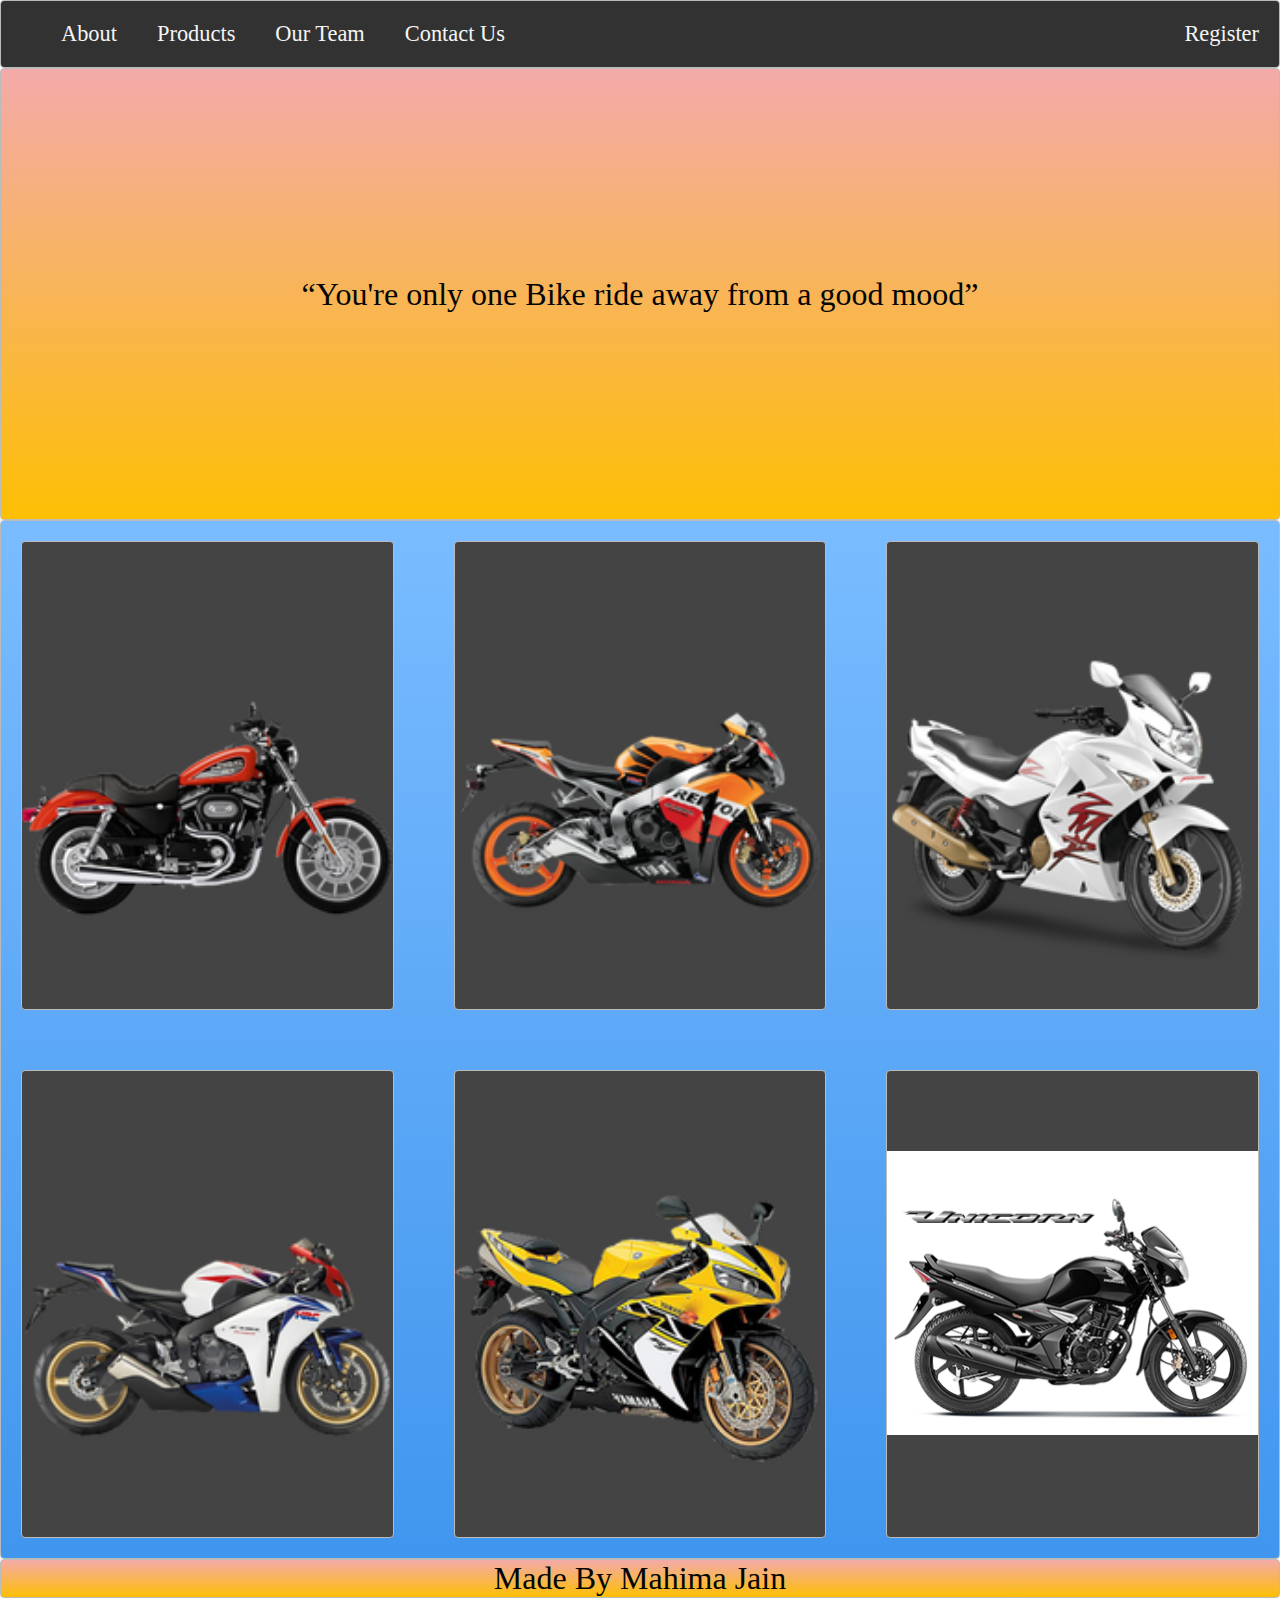
<file: index.html>
<!DOCTYPE html>
<html>
<head>
  <title>Layout Master</title>
  <link rel="stylesheet" type="text/css" href="./style.css">
</head>
<body>
  <nav class="zone black">
    <ul class="main-nav">
        <li><a href="">About</a></li>
        <li><a href="">Products</a></li>
        <li><a href="">Our Team</a></li>
        <li><a href="">Contact Us</a></li>
        <li class="push"><a href="registration/register.html">Register</a></li>
    </ul>
  </nav>
  <div class="container zone yellow">“You're only one Bike ride away from a good mood”</div>
  <div class="zone blue grid-wrapper">
   
    <div class="box zone"><img src="./img/6.png"></div>
    <div class="box zone"><img src="./img/4.png"></div>
    <div class="box zone"><img src="./img/3.png"></div>
    <div class="box zone"><img src="./img/2.png"></div>
    <div class="box zone"><img src="./img/1.png"></div>
    <div class="box zone"><img src="./img/hondaunicorn.png"></div>
  </div>
  <footer class="zone yellow">Made By Mahima Jain</footer>
</div>
</body>
</html>
</file>
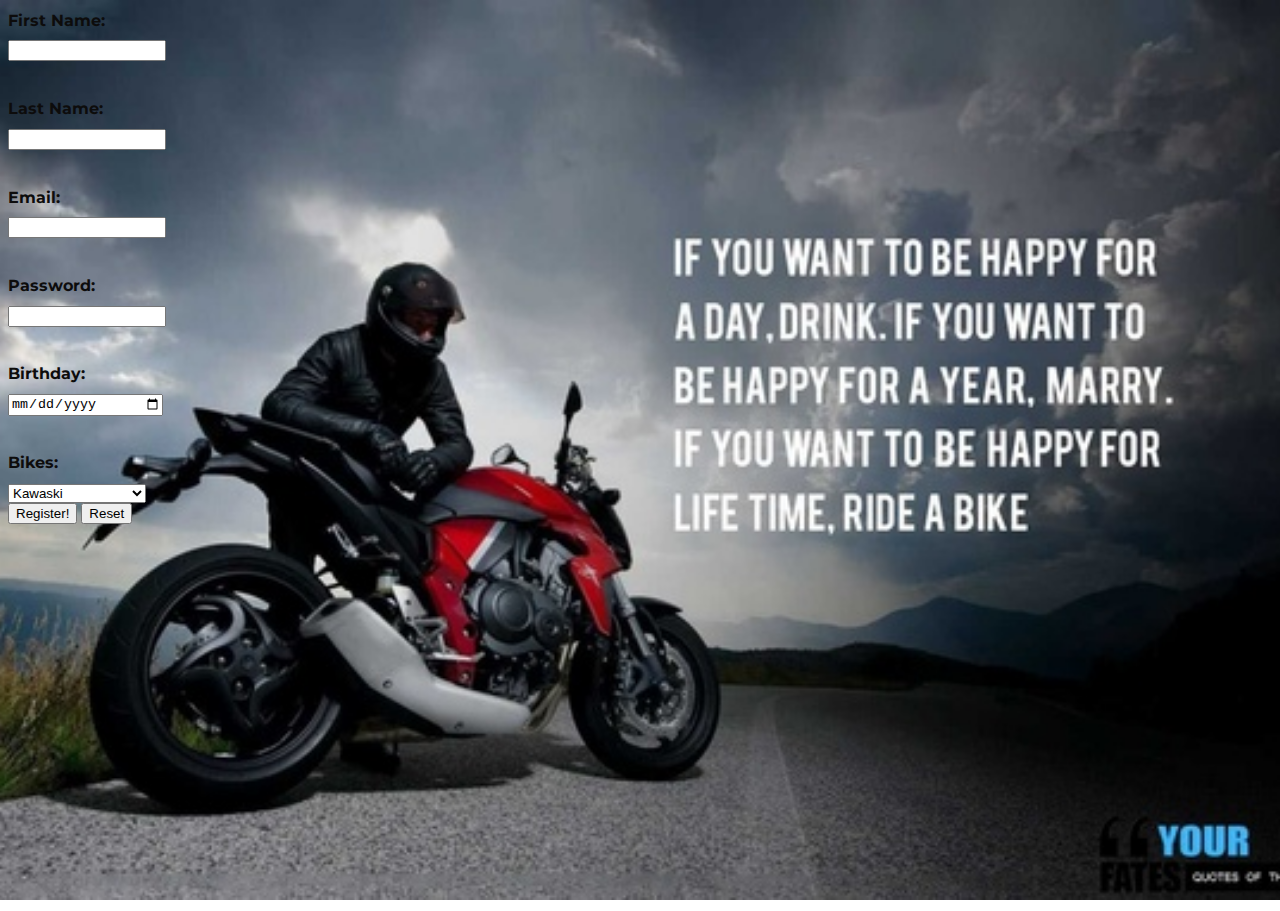
<file: registration/register.html>
<!DOCTYPE html>
<html>
<head>
	<title>Registration</title>
	 <meta charset="utf-8">
    <meta name="viewport" content="width=device-width, initial-scale=1, shrink-to-fit=no">

    <!-- Google Fonts -->
    <link href="https://fonts.googleapis.com/css?family=Montserrat" rel="stylesheet">
   
	<link rel="stylesheet" type="text/css" href="style.css">
</head>
<body>
	<form method="GET">
		<h1>First Name:</h1> <input type="text" name="firstname"><br>
		<h1>Last Name:</h1> <input type="text" name="lasttname"><br>
		<h1>Email:</h1> <input type="email" name="email"><br>
	
		<h1>Password:</h1> <input type="password" name="password" minLength="5"><br>
		<h1>Birthday:</h1> <input type="date" name="birthday"><br>
		
		<h1>Bikes:</h1>
		<select name="Bikes">
			<option value="Kawaski" >Kawaski</option>
			<option value=" Hero Splendor Plus"> Hero Splendor Plus</option>
			<option value="Yamaha YZF">Yamaha YZF</option>
			<option value="Royal Enfield">Royal Enfield</option>
			<option value="KTM">KTM</option>
		</select><br>
		<input type="submit" value="Register!">
		<input type="reset">
	</form>
</body>
</html>
</file>
<file: style.css>
body {
    margin: 0 auto;
}

.zone {
    /*padding:30px 50px;*/
    /*cursor:pointer;*/
    color:#040504;
    font-size:2em;
    border-radius:4px;
    border:1px solid #bbb;
    transition: all 0.3s linear;
}

.zone:hover {
    -webkit-box-shadow:rgba(0,0,0,0.8) 0px 5px 15px, inset rgba(0,0,0,0.15) 0px -10px 20px;
    -moz-box-shadow:rgba(0,0,0,0.8) 0px 5px 15px, inset rgba(0,0,0,0.15) 0px -10px 20px;
    -o-box-shadow:rgba(0,0,0,0.8) 0px 5px 15px, inset rgba(0,0,0,0.15) 0px -10px 20px;
    box-shadow:rgba(0,0,0,0.8) 0px 5px 15px, inset rgba(0,0,0,0.15) 0px -10px 20px;
}

/***********************************************************************
 *  Nav Bar
 **********************************************************************/
.main-nav {
    display: flex;
    list-style: none;
    margin: 0;
    font-size: 0.7em;
}

@media only screen and (max-width: 600px) {
    .main-nav {
        font-size: 0.5em;
        padding: 0;
    }
}

.push {
    margin-left: auto;
}

li {
    padding: 20px;
}

a {
    color: #f5f5f6;
    text-decoration: none;
}
    

/***********************************************************************
 *  Cover
 **********************************************************************/
.container {
    /*show heigh: auto*/
    height: 50vh; 
    display: flex;
    align-items: center;
    justify-content: center;
}

/***********************************************************************
 *  Grid Panel
 **********************************************************************/
.grid-wrapper {
    display: grid;
    grid-template-columns: repeat(auto-fill, minmax(350px, 1fr));
    grid-gap: 20px;
}

.box {
    background-color: #444;
    padding-top:80px;

    margin: 20px;
}

.box> img {
    width: 100%;
}

/***********************************************************************
 *  Footer
 **********************************************************************/
footer {
    text-align: center;
}

/*https://paulund.co.uk/how-to-create-shiny-css-buttons*/
/***********************************************************************
 *  Green Background
 **********************************************************************/
.black {
    background: #323232; /* Old browsers */
    background: -moz-linear-gradient(top, #323232 0%, #323232 100%); /* FF3.6+ */
    background: -webkit-gradient(linear, left top, left bottom, color-stop(0%,#323232), color-stop(100%,#323232)); /* Chrome,Safari4+ */
    background: -webkit-linear-gradient(top, #323232 0%,#323232 100%); /* Chrome10+,Safari5.1+ */
    background: -o-linear-gradient(top, #323232 0%,#323232 100%); /* Opera 11.10+ */
    background: -ms-linear-gradient(top, #323232 0%,#323232 100%); /* IE10+ */
    background: linear-gradient(top, #323232 0%,#323232 100%); /* W3C */
}

/***********************************************************************
 *  Red Background
 **********************************************************************/
.yellow {
    background: #F8E000; /* Old browsers */
    background: -moz-linear-gradient(top, #F8E000 0%, #F8E000 100%); /* FF3.6+ */
    background: -webkit-gradient(linear, left top, left bottom, color-stop(0%,#F8E000), color-stop(100%,#F8E000)); /* Chrome,Safari4+ */
    background: -webkit-linear-gradient(top, #F8E000 0%,#F8E000 100%); /* Chrome10+,Safari5.1+ */
    background: -o-linear-gradient(top, #F8E000 0%,#F8E000 100%); /* Opera 11.10+ */
    background: -ms-linear-gradient(top, #F8E000 0%,#F8E000 100%); /* IE10+ */
    background: linear-gradient(top, #F8E000 0%,#F8E000 100%); /* W3C */
}

/***********************************************************************
 *  Yellow Background
 **********************************************************************/
.yellow {
    background: #F3AAAA; /* Old browsers */
    background: -moz-linear-gradient(top, #F3AAAA 0%, #febf04 100%); /* FF3.6+ */
    background: -webkit-gradient(linear, left top, left bottom, color-stop(0%,#F3AAAA), color-stop(100%,#febf04)); /* Chrome,Safari4+ */
    background: -webkit-linear-gradient(top, #F3AAAA 0%,#febf04 100%); /* Chrome10+,Safari5.1+ */
    background: -o-linear-gradient(top, #F3AAAA 0%,#febf04 100%); /* Opera 11.10+ */
    background: -ms-linear-gradient(top, #F3AAAA 0%,#febf04 100%); /* IE10+ */
    background: linear-gradient(top, #F3AAAA 0%,#febf04 100%); /* W3C */
}

/***********************************************************************
 *  Blue Background
 **********************************************************************/
.blue {
    background: #7abcff; /* Old browsers */
    background: -moz-linear-gradient(top, #7abcff 0%, #60abf8 44%, #4096ee 100%); /* FF3.6+ */
    background: -webkit-gradient(linear, left top, left bottom, color-stop(0%,#7abcff), color-stop(44%,#60abf8), color-stop(100%,#4096ee)); /* Chrome,Safari4+ */
    background: -webkit-linear-gradient(top, #7abcff 0%,#60abf8 44%,#4096ee 100%); /* Chrome10+,Safari5.1+ */
    background: -o-linear-gradient(top, #7abcff 0%,#60abf8 44%,#4096ee 100%); /* Opera 11.10+ */
    background: -ms-linear-gradient(top, #7abcff 0%,#60abf8 44%,#4096ee 100%); /* IE10+ */
    background: linear-gradient(top, #7abcff 0%,#60abf8 44%,#4096ee 100%); /* W3C */
}
</file>
<file: registration/style.css>
body,html{
	width:100%;
	height: 100%;
	font-family: 'Montserrat', sans-serif;
    background: url(bike.jpg) no-repeat center center fixed; 
   -webkit-background-size: cover;
   -moz-background-size: cover;
   -o-background-size: cover;
   background-size: cover; 
}
h1{
  color: #0d0c0c;
  font-family: Montserrat;
  font-size: 1rem;
}
input[type="text"] {
  width: 150px;
  display: block;
  margin-bottom: 0.5rem;
 
}
input[type="email"] {
  width: 150px;
  display: block;
  margin-bottom: 0.5rem;
  
}
input[type="password"] {
  width: 150px;
  display: block;
   margin-bottom: 0.5rem;
 
}
input[type="date"] {
  width: 150px;
  display: block;
 margin-bottom: 0.5rem;

}
</file>
